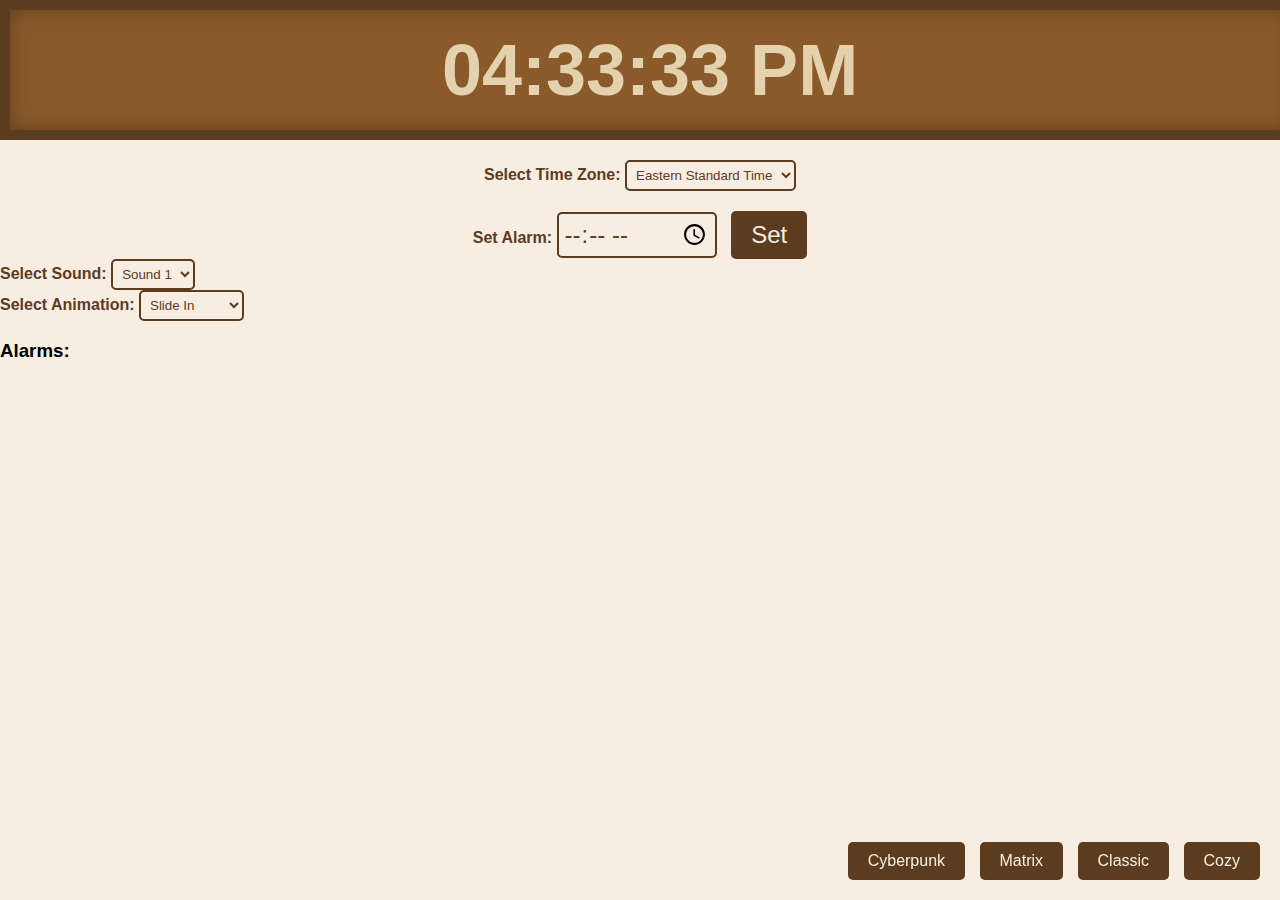
<file: code_time/HTML/clock/index.html>
<!DOCTYPE html>
<html lang="en">
<head>
    <meta charset="UTF-8">
    <meta name="viewport" content="width=device-width, initial-scale=1.0">
    <title>Digital Clock with Alarms</title>
    <link rel="stylesheet" href="styles.css">
    <style>
        /* New CSS for color scheme change buttons */
        .color-scheme-buttons {
            position: fixed;
            bottom: 20px;
            right: 20px;
        }

        .color-scheme-buttons button {
            padding: 10px 20px;
            border-radius: 5px;
            border: none;
            background-color: #5c3c1f; /* Brown */
            color: #f7ede2; /* Light beige */
            cursor: pointer;
            font-family: 'Arial', sans-serif;
            font-size: 16px;
            margin-left: 10px;
        }

        .color-scheme-buttons button:hover {
            background-color: #794f2e; /* Darker brown on hover */
        }
    </style>
</head>
<body>
    <div class="clock" id="clock">
        <div id="digital-clock"></div>
    </div>
    <div class="timezones">
        <label for="timezone">Select Time Zone:</label>
        <select id="timezone" onchange="changeTimeZone(this.value)">
            <option value="America/New_York">Eastern Standard Time</option>
            <option value="Europe/London">GMT</option>
            <option value="Asia/Tokyo">Japan Standard Time</option>
            <!-- Add more time zones as needed -->
        </select>
    </div>
    <div class="alarm">
        <label for="alarm-time">Set Alarm:</label>
        <input type="time" id="alarm-time">
        <button onclick="setAlarm()">Set</button>
    </div>
    <div class="sound">
        <label for="alarm-sound">Select Sound:</label>
        <select id="alarm-sound">
            <option value="mp3/ROOSTER TYPR BEAT.mp3">Sound 1</option>
            <option value="mp3/YOUR NEW MORNING ALARM.mp3">Sound 2</option>
            <option value="alarm3.mp3">Sound 3</option>
            <!-- Add more sound options as needed -->
        </select>
    </div>
    <div class="animations">
        <label for="alarm-animation">Select Animation:</label>
        <select id="alarm-animation">
            <option value="animate-slide">Slide In</option>
            <option value="animate-rotate">Rotate</option>
            <option value="animate-fade">Fade In/Out</option>
            <!-- Add more animation options as needed -->
        </select>
    </div>
    <div class="alarms">
        <h3>Alarms:</h3>
        <ul id="alarm-list"></ul>
    </div>
    <!-- Color scheme change buttons -->
    <div class="color-scheme-buttons">
        <button onclick="changeColorScheme('cyberpunk')">Cyberpunk</button>
        <button onclick="changeColorScheme('matrix')">Matrix</button>
        <button onclick="changeColorScheme('classic')">Classic</button>
        <button onclick="changeColorScheme('cozy')">Cozy</button>
    </div>
    <script src="script.js"></script>
</body>
</html>
</file>
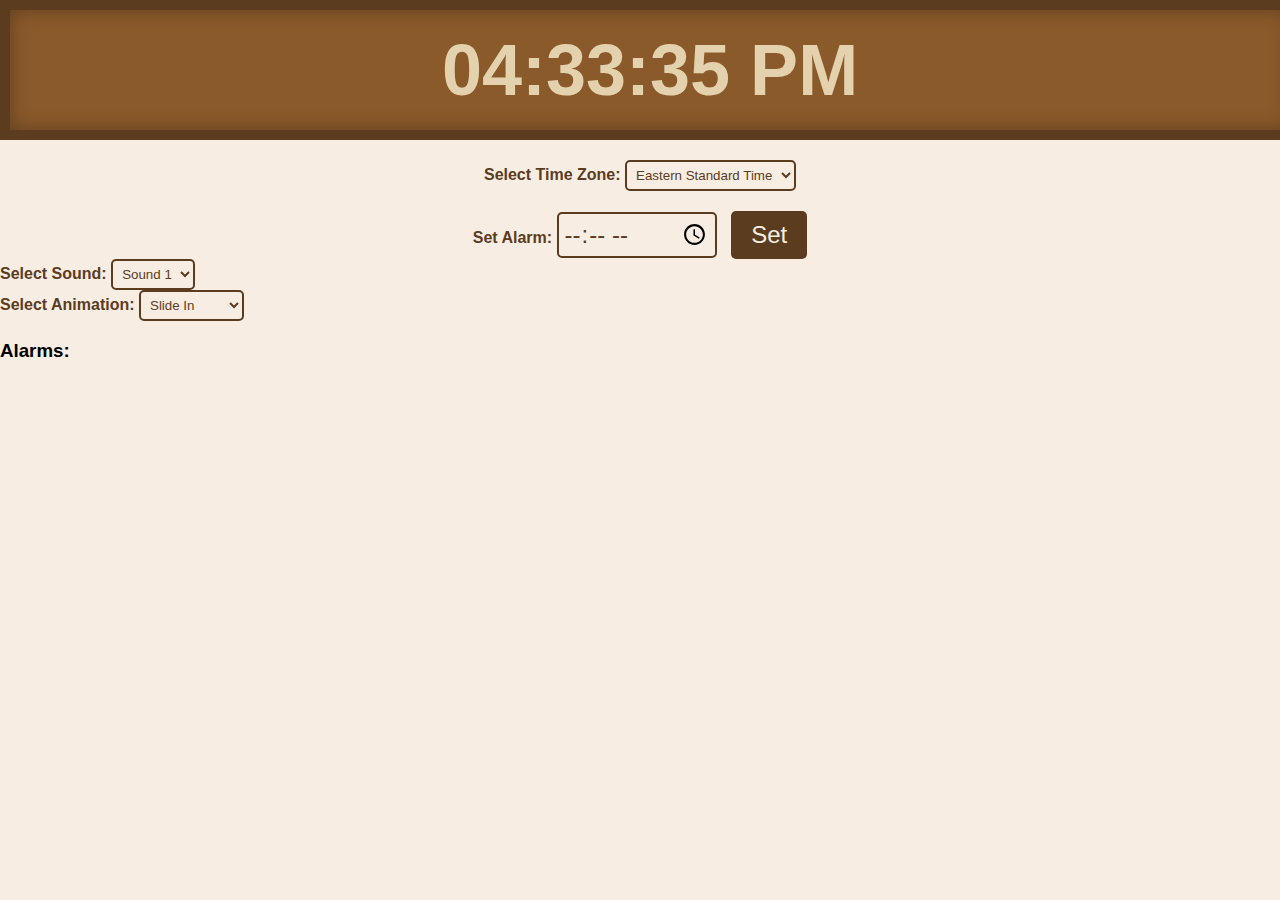
<file: code_time/Java/clock-main/index.html>
<!DOCTYPE html>
<html lang="en">
<head>
    <meta charset="UTF-8">
    <meta name="viewport" content="width=device-width, initial-scale=1.0">
    <title>Digital Clock with Alarms</title>
    <link rel="stylesheet" href="styles.css">
</head>
<body>
    <div class="clock" id="clock">
        <div id="digital-clock"></div>
    </div>
    <div class="timezones">
        <label for="timezone">Select Time Zone:</label>
        <select id="timezone" onchange="changeTimeZone(this.value)">
            <option value="America/New_York">Eastern Standard Time</option>
            <option value="Europe/London">GMT</option>
            <option value="Asia/Tokyo">Japan Standard Time</option>
            <!-- Add more time zones as needed -->
        </select>
    </div>
    <div class="alarm">
        <label for="alarm-time">Set Alarm:</label>
        <input type="time" id="alarm-time">
        <button onclick="setAlarm()">Set</button>
    </div>
    <div class="sound">
        <label for="alarm-sound">Select Sound:</label>
        <select id="alarm-sound">
            <option value="alarm1.mp3">Sound 1</option>
            <option value="alarm2.mp3">Sound 2</option>
            <option value="alarm3.mp3">Sound 3</option>
            <!-- Add more sound options as needed -->
        </select>
    </div>
    <div class="animations">
        <label for="alarm-animation">Select Animation:</label>
        <select id="alarm-animation">
            <option value="animate-slide">Slide In</option>
            <option value="animate-rotate">Rotate</option>
            <option value="animate-fade">Fade In/Out</option>
            <!-- Add more animation options as needed -->
        </select>
    </div>
    <div class="alarms">
        <h3>Alarms:</h3>
        <ul id="alarm-list"></ul>
    </div>
    <script src="script.js"></script>
</body>
</html>
</file>
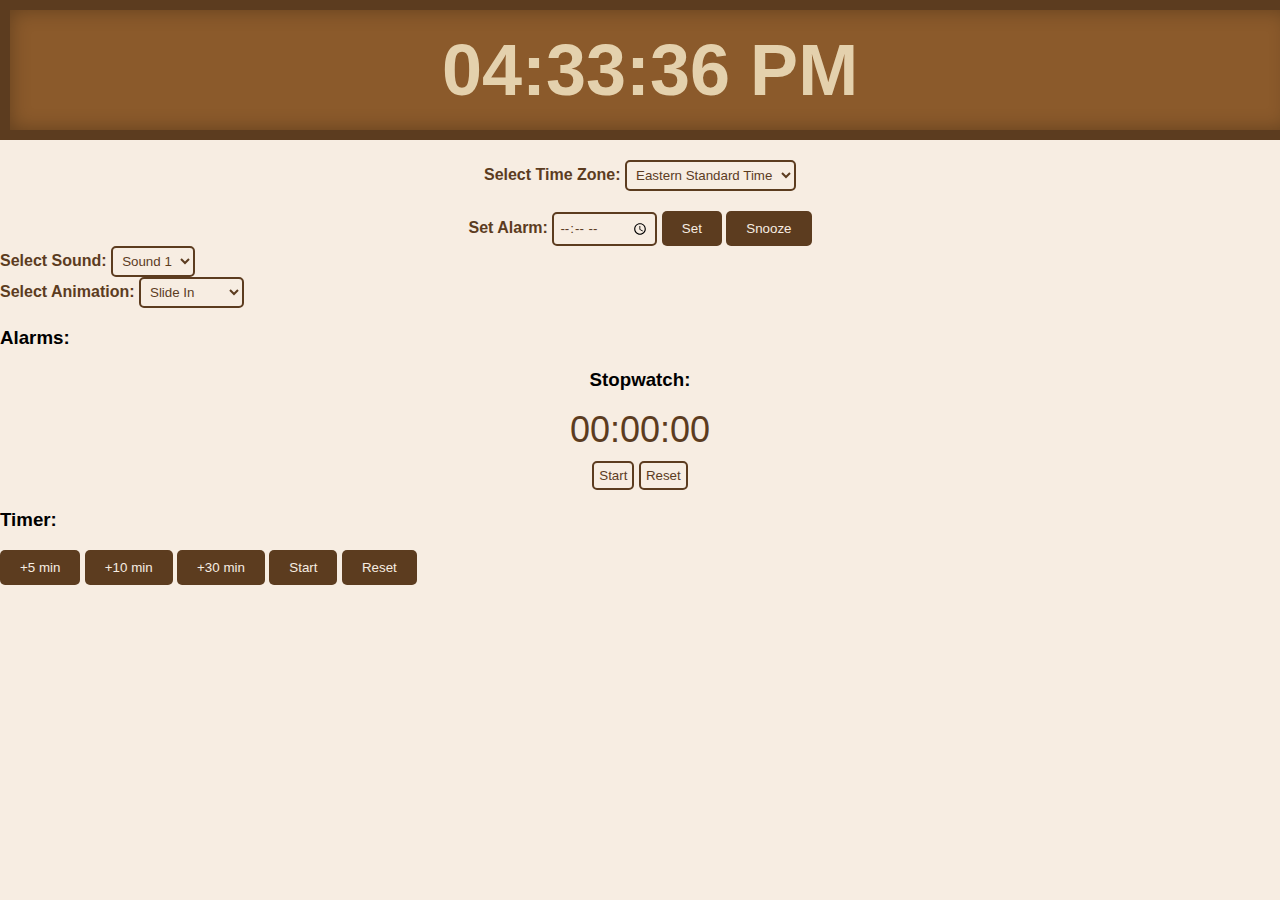
<file: code_time/HTML/clock/clock/index.html>
<!DOCTYPE html>
<html lang="en">
<head>
    <meta charset="UTF-8">
    <meta name="viewport" content="width=device-width, initial-scale=1.0">
    <title>Digital Clock with Alarms, Stopwatch, and Timer</title>
    <link rel="stylesheet" href="styles.css">
</head>
<body>
    <div class="clock" id="clock">
        <div id="digital-clock"></div>
    </div>
    <div class="timezones">
        <label for="timezone">Select Time Zone:</label>
        <select id="timezone" onchange="changeTimeZone(this.value)">
            <option value="America/New_York">Eastern Standard Time</option>
            <option value="Europe/London">GMT</option>
            <option value="Asia/Tokyo">Japan Standard Time</option>
            <!-- Add more time zones as needed -->
        </select>
    </div>
    <div class="alarm">
        <label for="alarm-time">Set Alarm:</label>
        <input type="time" id="alarm-time">
        <button onclick="setAlarm()">Set</button>
        <button onclick="snoozeAlarm()">Snooze</button>
    </div>
    <div class="sound">
        <label for="alarm-sound">Select Sound:</label>
        <select id="alarm-sound">
            <option value="alarm1.mp3">Sound 1</option>
            <option value="alarm2.mp3">Sound 2</option>
            <option value="alarm3.mp3">Sound 3</option>
            <!-- Add more sound options as needed -->
        </select>
    </div>
    <div class="animations">
        <label for="alarm-animation">Select Animation:</label>
        <select id="alarm-animation">
            <option value="animate-slide">Slide In</option>
            <option value="animate-rotate">Rotate</option>
            <option value="animate-fade">Fade In/Out</option>
            <!-- Add more animation options as needed -->
        </select>
    </div>
    <div class="alarms">
        <h3>Alarms:</h3>
        <ul id="alarm-list"></ul>
    </div>
    <div class="stopwatch">
        <h3>Stopwatch:</h3>
        <div id="stopwatch-display">00:00:00</div>
        <button id="start-stopwatch" onclick="startStopwatch()">Start</button>
        <button id="reset-stopwatch" onclick="resetStopwatch()">Reset</button>
    </div>
    <div class="timer">
        <h3>Timer:</h3>

        <div>
            <button onclick="addMinutes(5)">+5 min</button>
            <button onclick="addMinutes(10)">+10 min</button>
            <button onclick="addMinutes(30)">+30 min</button>
            <button id="start-timer" onclick="startTimer()">Start</button>
            <button id="reset-timer" onclick="resetTimer()">Reset</button>
        </div>
    </div>
    <script src="script.js"></script>
</body>
</html>
</file>
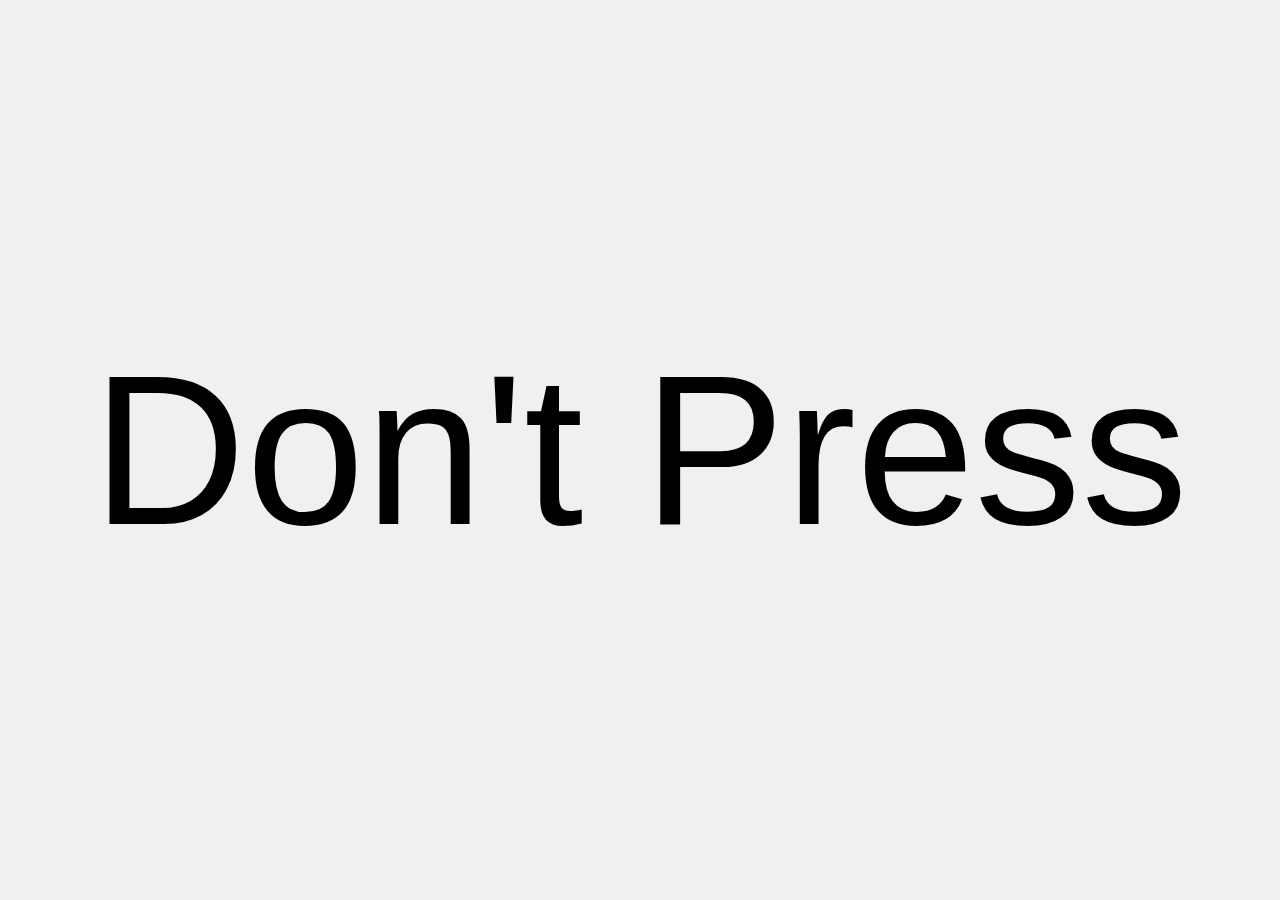
<file: code_time/HTML/Panic Button/Panic Button.html>
<!DOCTYPE html>
<html lang="en">
<head>
<meta charset="UTF-8">
<meta name="viewport" content="width=device-width, initial-scale=1.0">
<title>Don't Press Button</title>
<style>
  body {
    display: flex;
    justify-content: center;
    align-items: center;
    height: 100vh;
    margin: 0;
    background-color: #f0f0f0;
    overflow: hidden;
  }

  button {
    position: fixed;
    top: 0;
    left: 0;
    width: 100%;
    height: 100%;
    padding: 0;
    font-size: calc(100vw / 6);
    border: none;
    background: none;
    cursor: pointer;
    z-index: 1;
  }

  #confetti {
    position: fixed;
    top: 0;
    left: 0;
    width: 100%;
    height: 100%;
    pointer-events: none;
    z-index: 2;
  }

  @keyframes confetti-fall {
    0% {
      transform: translateY(-100vh) rotateZ(0deg);
    }
    100% {
      transform: translateY(100vh) rotateZ(360deg);
    }
  }

  .confetti {
    position: absolute;
    width: 10px;
    height: 10px;
    background-color: #ff6347;
    border-radius: 50%;
    animation: confetti-fall 4s linear infinite;
  }
</style>
</head>
<body>
<button id="dontPressBtn">Don't Press</button>
<div id="confetti"></div>

<script>
  const button = document.getElementById('dontPressBtn');
  button.addEventListener('click', () => {
    // Hide the button
    button.style.display = 'none';

    // Display the "You are an idiot" message
    const message = document.createElement('div');
    message.innerText = "You are an idiot";
    message.style.position = 'fixed';
    message.style.top = '50%';
    message.style.left = '50%';
    message.style.transform = 'translate(-50%, -50%)';
    message.style.fontSize = 'calc(100vw / 10)';
    message.style.fontWeight = 'bold';
    message.style.color = '#ff6347';
    message.style.zIndex = '2';
    document.body.appendChild(message);

    // Trigger confetti animation
    const confetti = document.getElementById('confetti');
    for (let i = 0; i < 100; i++) {
      const confettiPiece = document.createElement('div');
      confettiPiece.classList.add('confetti');
      confettiPiece.style.left = Math.random() * 100 + 'vw';
      confettiPiece.style.animationDelay = Math.random() * 2 + 's';
      confettiPiece.style.animationDuration = Math.random() * 3 + 2 + 's';
      confetti.appendChild(confettiPiece);
    }
  });
</script>
</body>
</html>
</file>
<file: code_time/HTML/clock/styles.css>
/* CSS for Digital Clock with Alarms */

body {
    margin: 0;
    padding: 0;
    font-family: 'Arial', sans-serif;
    background-color: #f7ede2; /* Light beige */
}

.clock {
    width: 100vw;
    height: 120px; /* Adjust height as needed */
    border: 10px solid #5c3c1f; /* Brown */
    background-color: #8b5a2b; /* Wood color */
    box-shadow: inset 0 0 20px rgba(0, 0, 0, 0.3); /* Wood texture */
    display: flex;
    justify-content: center;
    align-items: center;
}

#digital-clock {
    color: #e4d1ad; /* Light wood color */
    font-size: 72px; /* Adjust font size as needed */
    font-weight: bold;
}

.timezones {
    margin-top: 20px;
    text-align: center;
}

label {
    font-weight: bold;
    color: #5c3c1f; /* Brown */
}

select {
    padding: 5px;
    border-radius: 5px;
    border: 2px solid #5c3c1f; /* Brown */
    background-color: #f7ede2; /* Light beige */
    color: #5c3c1f; /* Brown */
}

.alarm {
    margin-top: 20px;
    text-align: center;
}

input[type="time"] {
    padding: 5px;
    border-radius: 5px;
    border: 2px solid #5c3c1f; /* Brown */
    background-color: #f7ede2; /* Light beige */
    color: #5c3c1f; /* Brown */
    font-family: 'Arial', sans-serif;
    font-size: 24px;
    margin-right: 10px;
}

button {
    padding: 10px 20px;
    border-radius: 5px;
    border: none;
    background-color: #5c3c1f; /* Brown */
    color: #f7ede2; /* Light beige */
    cursor: pointer;
    font-family: 'Arial', sans-serif;
    font-size: 24px;
}

button:hover {
    background-color: #794f2e; /* Darker brown on hover */
}

button.remove-button {
    padding: 5px 10px; /* Adjust padding as needed */
    border-radius: 3px;
    border: none;
    background-color: #5c3c1f; /* Brown */
    color: #f7ede2; /* Light beige */
    cursor: pointer;
    font-family: 'Arial', sans-serif;
    font-size: 14px; /* Adjust font size as needed */
}

button.remove-button:hover {
    background-color: #794f2e; /* Darker brown on hover */
}

/* Color scheme change buttons */
.color-scheme-buttons {
    position: fixed;
    bottom: 20px;
    right: 20px;
}

.color-scheme-buttons button {
    padding: 10px 20px;
    border-radius: 5px;
    border: none;
    cursor: pointer;
    font-family: 'Arial', sans-serif;
    font-size: 16px;
    margin-left: 10px;
}

.color-scheme-buttons button:hover {
    box-shadow: 0 0 10px #ff0000, 0 0 40px #000000, 0 0 80px #000000;
    animation: neon-pulse 1.5s infinite alternate;
}

/* Unique styles for color schemes */
@keyframes neon-pulse {
    from {
        text-shadow: 0 0 10px #000000, 0 0 20px #000000, 0 0 30px #000000, 0 0 40px #000000, 0 0 50px #000000, 0 0 60px #000000, 0 0 70px #000000;
    }
    to {
        text-shadow: 0 0 20px hsl(0, 0%, 0%), 0 0 30px #000000, 0 0 40px #000000, 0 0 50px #000000, 0 0 60px #000000, 0 0 70px #000000, 0 0 80px #000000;
    }
}

@keyframes cyberpunk-lightbulb {
    0% {
        background-image: url('lightbulb-off.png');
    }
    50% {
        background-image: url('lightbulb-on.png');
    }
    100% {
        background-image: url('lightbulb-off.png');
    }
}

@keyframes cyberpunk-pipes {
    0% {
        background-position: 0 0;
    }
    100% {
        background-position: 100% 100%;
    }
}

.cyberpunk {
    animation: cyberpunk-pipes 10s linear infinite, cyberpunk-lightbulb 5s linear infinite;
    background-image: linear-gradient(90deg, #00ff00 50%, transparent 50%), linear-gradient(90deg, #00ff00 50%, transparent 50%);
    background-size: 10px 100%;
}
</file>
<file: code_time/Java/clock-main/styles.css>
/* CSS for Digital Clock with Alarms */

body {
    margin: 0;
    padding: 0;
    font-family: 'Arial', sans-serif;
    background-color: #f7ede2; /* Light beige */
}

.clock {
    width: 100vw;
    height: 120px; /* Adjust height as needed */
    border: 10px solid #5c3c1f; /* Brown */
    background-color: #8b5a2b; /* Wood color */
    box-shadow: inset 0 0 20px rgba(0, 0, 0, 0.3); /* Wood texture */
    display: flex;
    justify-content: center;
    align-items: center;
}

#digital-clock {
    color: #e4d1ad; /* Light wood color */
    font-size: 72px; /* Adjust font size as needed */
    font-weight: bold;
}

.timezones {
    margin-top: 20px;
    text-align: center;
}

label {
    font-weight: bold;
    color: #5c3c1f; /* Brown */
}

select {
    padding: 5px;
    border-radius: 5px;
    border: 2px solid #5c3c1f; /* Brown */
    background-color: #f7ede2; /* Light beige */
    color: #5c3c1f; /* Brown */
}

.alarm {
    margin-top: 20px;
    text-align: center;
}

input[type="time"] {
    padding: 5px;
    border-radius: 5px;
    border: 2px solid #5c3c1f; /* Brown */
    background-color: #f7ede2; /* Light beige */
    color: #5c3c1f; /* Brown */
    font-family: 'Arial', sans-serif;
    font-size: 24px;
    margin-right: 10px;
}

button {
    padding: 10px 20px;
    border-radius: 5px;
    border: none;
    background-color: #5c3c1f; /* Brown */
    color: #f7ede2; /* Light beige */
    cursor: pointer;
    font-family: 'Arial', sans-serif;
    font-size: 24px;
}

button:hover {
    background-color: #794f2e; /* Darker brown on hover */
}

button.remove-button {
    padding: 5px 10px; /* Adjust padding as needed */
    border-radius: 3px;
    border: none;
    background-color: #5c3c1f; /* Brown */
    color: #f7ede2; /* Light beige */
    cursor: pointer;
    font-family: 'Arial', sans-serif;
    font-size: 14px; /* Adjust font size as needed */
}

button.remove-button:hover {
    background-color: #794f2e; /* Darker brown on hover */
}

@keyframes slideIn {
    0% {
        transform: translateX(-100%);
    }
    100% {
        transform: translateX(0);
    }
}

@keyframes rotate {
    0% {
        transform: rotate(0deg);
    }
    100% {
        transform: rotate(360deg);
    }
}

@keyframes fadeInOut {
    0% {
        opacity: 0;
    }
    50% {
        opacity: 1;
    }
    100% {
        opacity: 0;
    }
}

.clock.animate-slide {
    animation: slideIn 1s ease-in-out;
}

.clock.animate-rotate {
    animation: rotate 1s linear infinite;
}

.clock.animate-fade {
    animation: fadeInOut 2s ease-in-out;
}
</file>
<file: code_time/HTML/clock/clock/styles.css>
body {
    margin: 0;
    padding: 0;
    font-family: 'Arial', sans-serif;
    background-color: #f7ede2; /* Light beige */
}

/* Common button styles */
button, button.remove-button {
    padding: 10px 20px;
    border-radius: 5px;
    border: none;
    cursor: pointer;
    font-family: 'Arial', sans-serif;
}

button.remove-button {
    padding: 5px 10px;
    font-size: 14px;
}

/* General button styles */
button {
    background-color: #5c3c1f; /* Brown */
    color: #f7ede2; /* Light beige */
}

button:hover {
    background-color: #794f2e; /* Darker brown on hover */
}

/* Alarm styles */
.alarm, .stopwatch {
    margin-top: 20px;
    text-align: center;
}

.alarm input[type="time"], .stopwatch button {
    padding: 5px;
    border-radius: 5px;
    border: 2px solid #5c3c1f; /* Brown */
    background-color: #f7ede2; /* Light beige */
    color: #5c3c1f; /* Brown */
    font-family: 'Arial', sans-serif;
}

/* Stopwatch styles */
#stopwatch-display {
    font-size: 36px;
    color: #5c3c1f; /* Brown */
    margin-bottom: 10px;
}

/* Clock styles */
.clock {
    width: 100vw;
    height: 120px;
    border: 10px solid #5c3c1f; /* Brown */
    background-color: #8b5a2b; /* Wood color */
    box-shadow: inset 0 0 20px rgba(0, 0, 0, 0.3); /* Wood texture */
    display: flex;
    justify-content: center;
    align-items: center;
}

#digital-clock {
    color: #e4d1ad; /* Light wood color */
    font-size: 72px;
    font-weight: bold;
}

.timezones {
    margin-top: 20px;
    text-align: center;
}

label {
    font-weight: bold;
    color: #5c3c1f; /* Brown */
}

select {
    padding: 5px;
    border-radius: 5px;
    border: 2px solid #5c3c1f; /* Brown */
    background-color: #f7ede2; /* Light beige */
    color: #5c3c1f; /* Brown */
}
</file>
